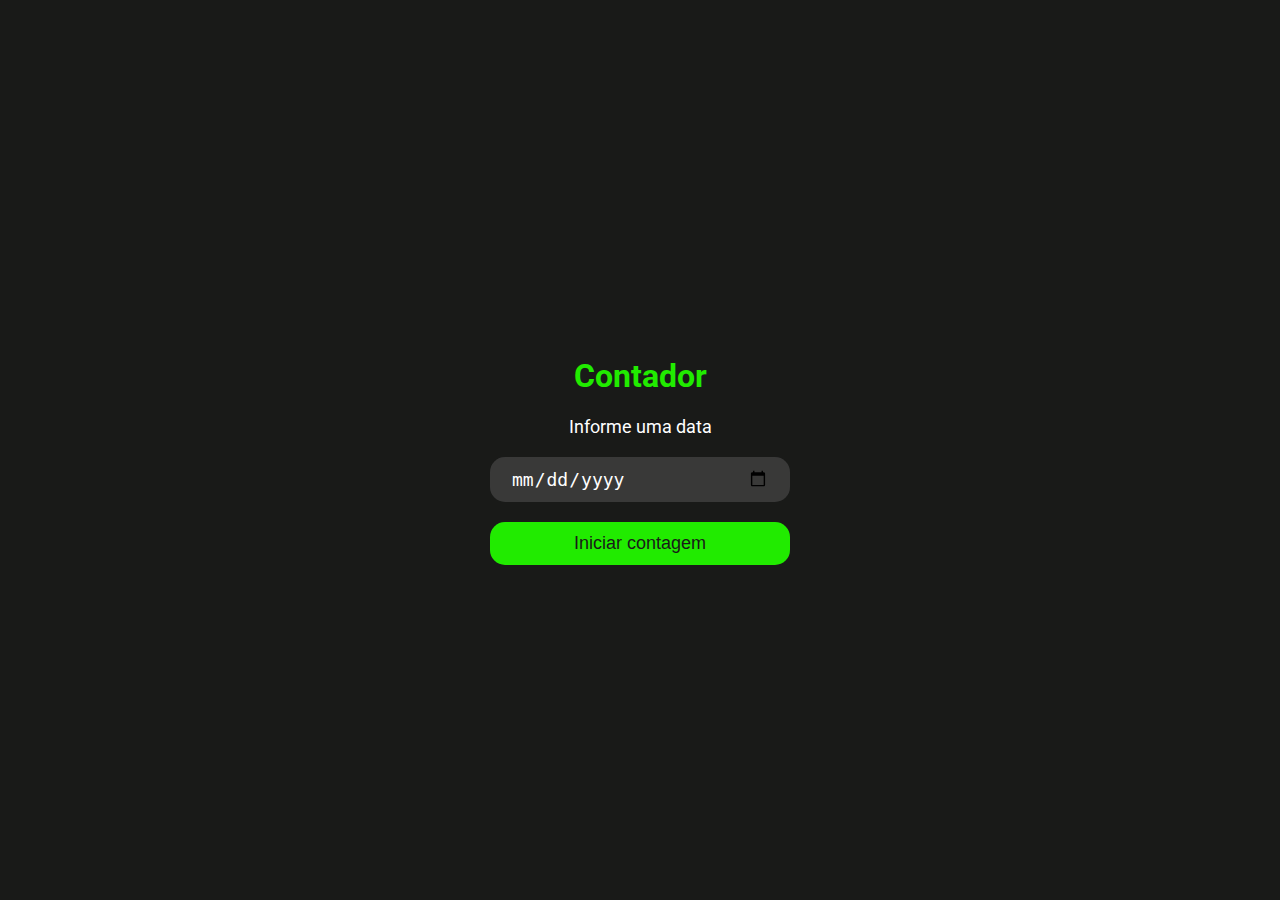
<file: index.html>
<!DOCTYPE html>
<html lang="en">
<head>
	<meta charset="UTF-8">
	<meta http-equiv="X-UA-Compatible" content="IE=edge">
	<meta name="viewport" content="width=device-width, initial-scale=1.0">
	<title>Contador</title>
	
	<link rel="stylesheet" href="./styles/variables.css">
	<link rel="stylesheet" href="./styles/index.css">
</head>
<body>
	
	<div class="container">
		<div class="content">
			<h1>Contador</h1>
	
			<label>Informe uma data</label>
			<input type="date" name="final-date" id="final-date" placeholder="DD/MM/AAAA">
			
			<input type="submit" value="Iniciar contagem" onclick="getDate()">
		</div>
	</div>

	<script>
		const getDate = () => {
			const dateValue = document.querySelector('#final-date').value;
			
			if(!dateValue) {
				alert("Selecione uma data");
				return;
			}

			const dateSelected = new Date(dateValue);
			localStorage.setItem('dateSelected', dateSelected.toString());
			window.location.href = "./contador.html";
		};
	</script>
</body>
</html>
</file>
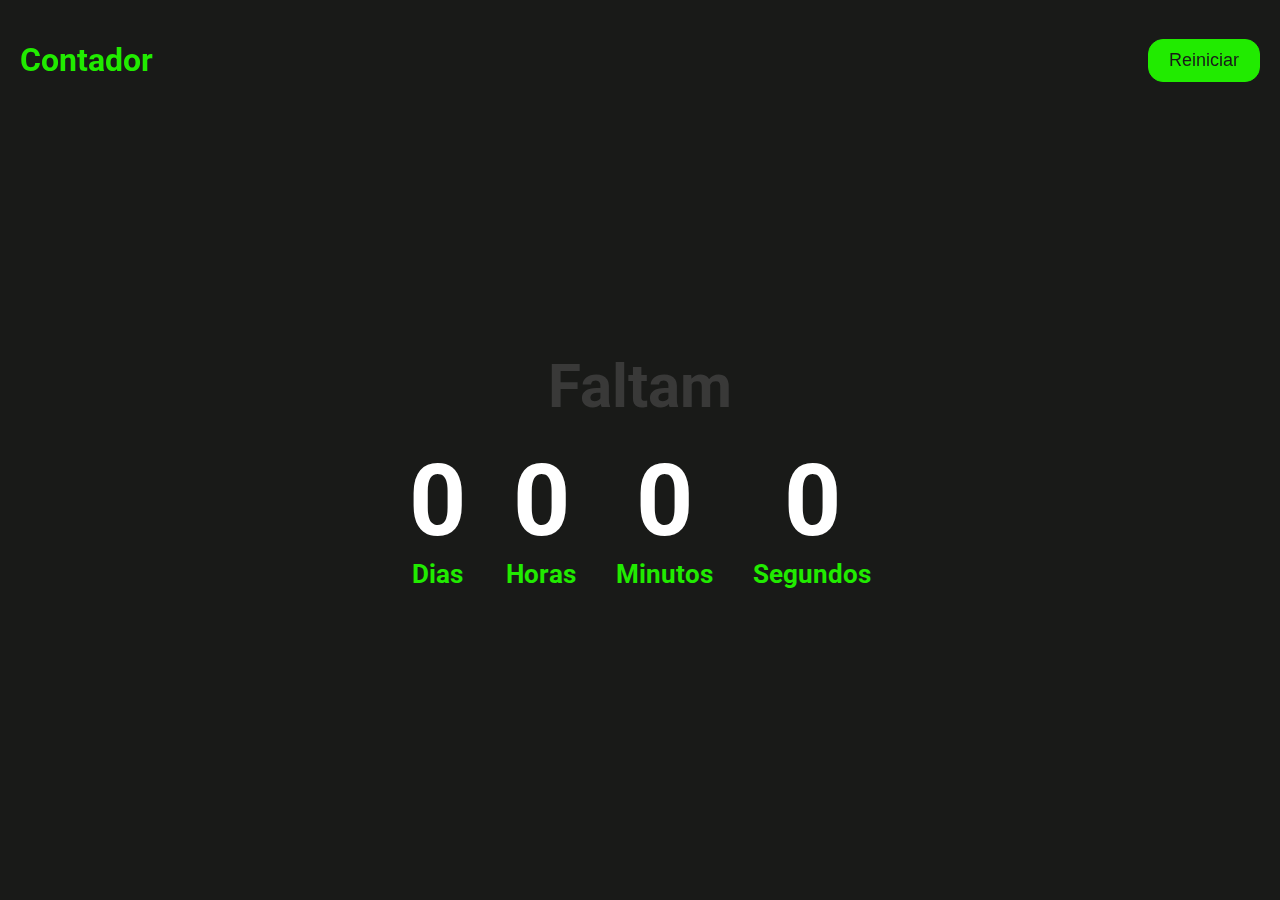
<file: contador.html>
<!DOCTYPE html>
<html lang="en">
<head>
	<meta charset="UTF-8">
	<meta http-equiv="X-UA-Compatible" content="IE=edge">
	<meta name="viewport" content="width=device-width, initial-scale=1.0">
	<title>Contador</title>
	
	<link rel="stylesheet" href="./styles/variables.css">
	<link rel="stylesheet" href="./styles/contador.css">
</head>
<body>
	<div class="container">
		
		<div class="header">
			<h1>Contador</h1>
			<button onclick="restart()">Reiniciar</button>
		</div>
		
		<div class="content">
			<h1>Faltam</h1>
		
			<div class="counter">
				<div class="days content-counter">
					<h1>0</h1>
					<h4>Dias</h4>
				</div>

				<div class="hours content-counter">
					<h1>0</h1>
					<h4>Horas</h4>
				</div>

				<div class="minutes content-counter">
					<h1>0</h1>
					<h4>Minutos</h4>
				</div>

				<div class="seconds content-counter">
					<h1>0</h1>
					<h4>Segundos</h4>
				</div>
			</div>
		</div>
	</div>

	<script>
		const restart = () => {
			localStorage.removeItem('dateSelected');
			window.location.href = './index.html';
		};

		const calc = () => {
			const dateSelected = new Date(localStorage.getItem('dateSelected')).getTime() + (1000 * 60 * 60 * 3);
			const content = document.querySelector('.container .content .counter');
			const textDays = content.querySelector('.days h1');
			const textHours = content.querySelector('.hours h1');
			const textMinutes = content.querySelector('.minutes h1');
			const textSeconds = content.querySelector('.seconds h1');
			
			const getValueDiff = (diff, mult) => {
				let value =  Math.floor(Math.abs(diff / mult));
				diff -= (mult * value);
				return [value, diff];
			};

			setInterval(() => {
				let dateNow = new Date().getTime();
				let diff = Math.abs(dateNow - dateSelected) / 1000;
				let days, hours, minutes, seconds;
				
				if(dateNow >= dateSelected) {
					[days, hours, minutes, seconds] = [0, 0, 0, 0];
					return;
				}
				
				[days, diff] = getValueDiff(diff, 60 * 60 * 24);
				[hours, diff] = getValueDiff(diff, 60 * 60);
				[minutes, diff] = getValueDiff(diff, 60);
				[seconds, diff] = getValueDiff(diff, 1);

				textDays.textContent = days;
				textHours.textContent = hours;
				textMinutes.textContent = minutes;
				textSeconds.textContent = seconds;
			}, 1000);
		};

		calc();
	</script>
</body>
</html>
</file>
<file: styles/variables.css>
:root {
	--bg-color: #191A18;
    --bg-gray: rgba(65, 65, 65, 0.8);
	--bg-green: #21EB00;
	
    --text-green: #21EB00;
	--text-gray: rgba(65, 65, 65, 0.8);
	--text-white: #FFFFFF;
    --text-dark: #191A18;
}
</file>
<file: styles/index.css>
@import url('https://fonts.googleapis.com/css2?family=Roboto&display=swap');

html,
body {
	width: 100%;
	height: 100%;
	margin: 0;
	padding: 0;
	font-family: 'Roboto', sans-serif;
}

.container {
	background-color: var(--bg-color);
	display: flex;
	width: 100%;
	height: 100%;
	flex-direction: column;
	justify-content: center;
	align-items: center;
}

.container .content {
	display: flex;
	flex-direction: column;
	justify-content: center;
	align-items: center;
	width: 300px;
}

@media(max-width: 600px) {
	.container .content {
		display: flex;
		flex-direction: column;
		justify-content: center;
		align-items: center;
		width: 100%;
		box-sizing: border-box;
		padding: 20px;
	}	
}

.container .content h1 {
	color: var(--text-green);
}

.container .content label {
	color: var(--text-white);
	font-size: 18px;
}

.container .content input {
	width: 100%;
	box-sizing: border-box;
	padding: 10px 20px;
	border: 1px solid transparent;
	border-radius: 15px;
	font-size: 18px;
	margin-top: 20px;
}

input[type="date"] {
	background-color: var(--bg-gray);
	color: var(--text-white);
}

input[type="submit"] {
	background-color: var(--bg-green);
	color: var(--text-dark);
}
</file>
<file: styles/contador.css>
@import url('https://fonts.googleapis.com/css2?family=Roboto&display=swap');

html,
body {
	width: 100%;
	height: 100%;
	margin: 0;
	padding: 0;
	font-family: 'Roboto', sans-serif;
}

.container {
	background-color: var(--bg-color);
	display: flex;
	width: 100%;
	height: 100%;
	flex-direction: column;
}

.container .header {
	display: flex;
	position: fixed;
	flex-direction: row;
	justify-content: space-between;
	align-items: center;
	box-sizing: border-box;
	width: 100%;
	padding: 20px;
}

.container .header h1 {
	color: var(--text-green);
}

.container .header button {
	height: min-content;
	padding: 10px 20px;
	border: 1px solid var(--bg-green);
	border-radius: 15px;
	font-size: 18px;
	background-color: var(--bg-green);
	color: #191A18;
}

.container .content {
	display: flex;
	flex-direction: column;
	align-items: center;
	justify-content: center;
	height: 100%;
}

.container .content h1 {
	font-size: 60px;
	color: var(--text-gray);
	margin-bottom: 20px;
}

.container .content .counter {
	display: flex;
	flex-direction: row;
}

.container .content .counter .content-counter {
	display: block;
	text-align: center;
	margin: 0 20px;
}

.container .content .counter .content-counter h1 {
	color: var(--text-white);
	font-size: 100px;
	margin: 0;
}

.container .content .counter .content-counter h4 {
	color: var(--text-green);
	font-size: 26px;
	margin: 0;
}

@media(max-width: 600px) {
	.container .content h1 {
		font-size: 30px;
	}

	.container .content .counter .content-counter {
		margin: 0 10px;
	}

	.container .content .counter .content-counter h1 {
		font-size: 35px;
	}
	
	.container .content .counter .content-counter h4 {
		font-size: 20px;
	}
}

@media(max-width: 300px) {
	.container .content h1 {
		font-size: 20px;
	}

	.container .content .counter .content-counter {
		margin: 0 5px;
	}

	.container .content .counter .content-counter h1 {
		font-size: 25px;
	}
	
	.container .content .counter .content-counter h4 {
		font-size: 14px;
	}
}
</file>
